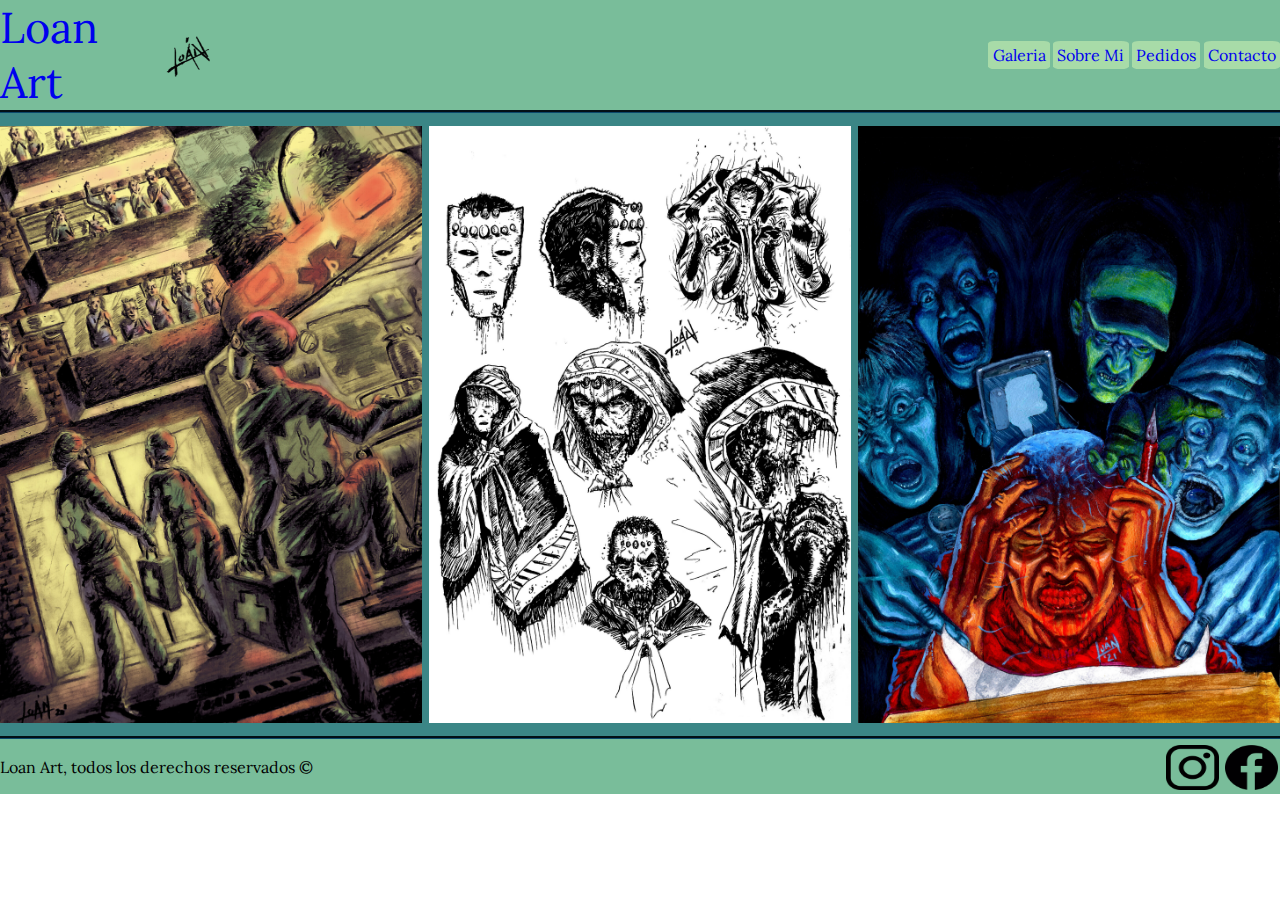
<file: index.html>
<!DOCTYPE html>
<html lang="en">
<head>
    <meta charset="UTF-8">
    <meta http-equiv="X-UA-Compatible" content="IE=edge">
    <meta name="viewport" content="width=device-width, initial-scale=1.0">
    <title>Inicio</title>
    <link rel="stylesheet" href="./style/style.css">
    <link rel="preconnect" href="https://fonts.googleapis.com">
    <link rel="preconnect" href="https://fonts.gstatic.com" crossorigin>
    <link href="https://fonts.googleapis.com/css2?family=Lora&display=swap" rel="stylesheet">
</head>

<body>
    <header>
        <nav>  
            <section class="flexeo borde">
                <a href="./index.html" class="fuenteTitulo">
                    Loan Art
                </a>
                <a class="tamañoFoto ">
                    <img src="./assets/imagenes/Captura de pantalla 2022-09-29 201215_preview_rev_1.png" alt="" class="imagen">
                </a>
                <ul class="flexeo2">
                    <li>
                        <a href="./pages/galeria.html">Galeria</a>
                    </li>
                    <li>
                        <a href="./pages/sobre_mi.html">Sobre Mi</a>
                    </li>
                    <li>
                        <a href="./pages/pedidos.html">Pedidos</a>
                    </li>
                    <li>
                        <a href="./pages/contacto.html">Contacto</a>
                    </li>
                </ul>
            </section>   
        </nav>
    </header>
    <main class="tamañoMainInicio">
        <section class="flexMain">            
            <img src="./assets/imagenes/loan-art-heroes-de-la-salud-rgb redimensionada.jpg" class="imagenResolucion">                        
            <img src="./assets/imagenes/loan-art-muerte-roja.jpg" class="imagenResolucion">                        
            <img src="./assets/imagenes/loan-art-demonios-internos1.jpg" class="imagenResolucion">            
        </section>
    </main>
    <footer>
        <div class="flexeoFooter bordeFooter">
            Loan Art, todos los derechos reservados ©
            <div>
                <a href="https://www.instagram.com/loan_art00/" class="tamañoFoto">
                    <img src="./assets/imagenes/instagram icono.png" alt="" class="imagen">
                </a>
                <a href="https://www.facebook.com/loan.arts.90" class="tamañoFoto">
                    <img src="./assets/imagenes/png-transparent-facebook-computer-icons-layout-rectangle-logo-brand.png" alt="" class="imagen">
                </a>
            </div>
        </div>
    </footer>
</body>
</html>
</file>
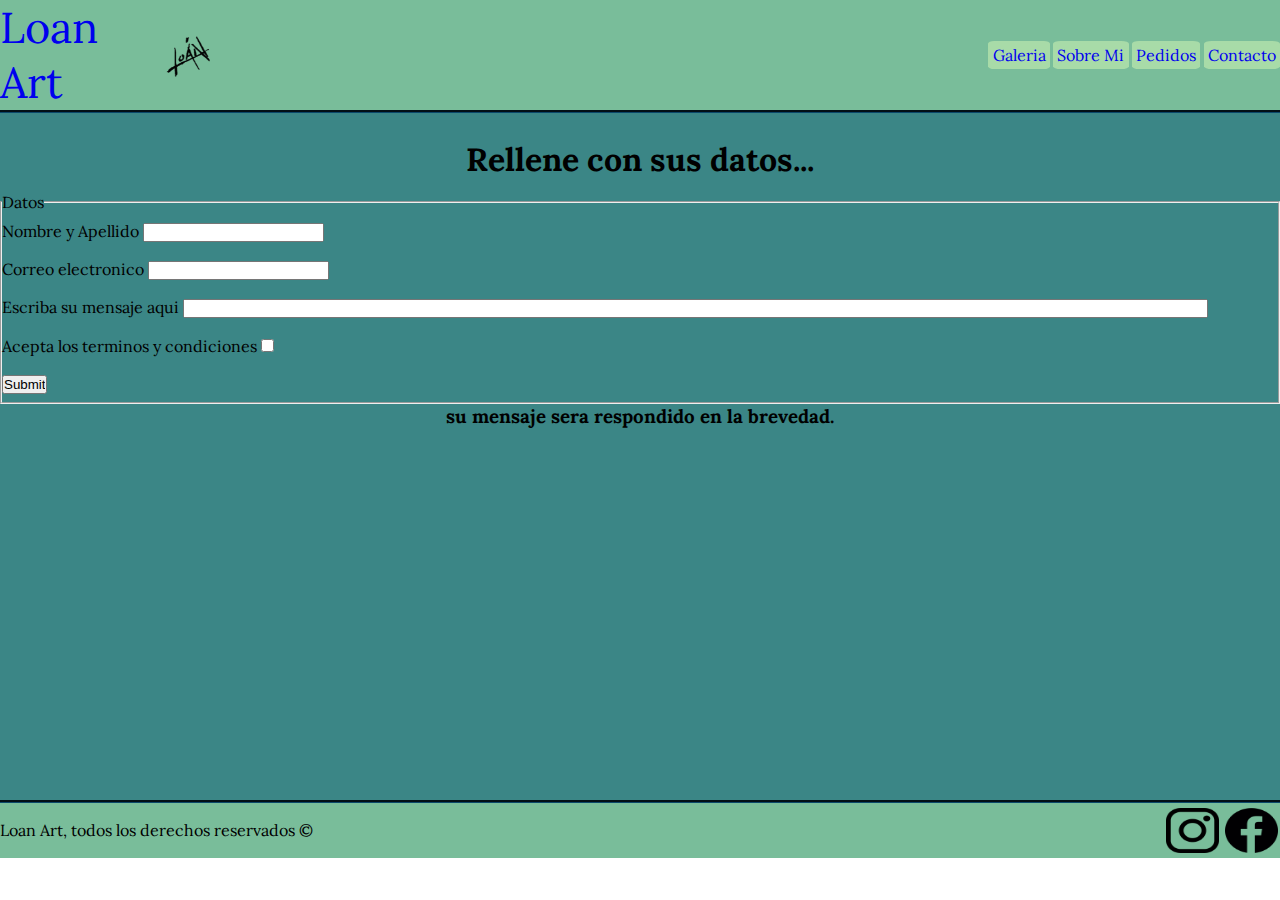
<file: pages/contacto.html>
<!DOCTYPE html>
<html lang="en">
<head>
    <meta charset="UTF-8">
    <meta http-equiv="X-UA-Compatible" content="IE=edge">
    <meta name="viewport" content="width=device-width, initial-scale=1.0">
    <title>Contacto</title>
    <link rel="stylesheet" href="../style/style.css">
    <link rel="preconnect" href="https://fonts.googleapis.com">
    <link rel="preconnect" href="https://fonts.gstatic.com" crossorigin>
    <link href="https://fonts.googleapis.com/css2?family=Lora&display=swap" rel="stylesheet">
</head>
<body>
    <header>
        <nav class="flexeo borde">     
            <a href="../index.html" class="fuenteTitulo">
                Loan Art
            </a>
            <a class="tamañoFoto ">
                <img src="../assets/imagenes/Captura de pantalla 2022-09-29 201215_preview_rev_1.png" alt="" class="imagen">
            </a>
            <ul class="flexeo2">
                <li>
                    <a href="../pages/galeria.html">Galeria</a>
                </li>
                <li>
                    <a href="../pages/sobre_mi.html">Sobre Mi</a>
                </li>
                <li>
                    <a href="../pages/pedidos.html">Pedidos</a>
                </li>
                <li>
                    <a href="../pages/contacto.html">Contacto</a>
                </li>
            </ul>
        </nav>
    </header>
    <main >
        <section class="tamañoMainContacto">
            <h1 class="alinearTexto espacioTitulo">Rellene con sus datos...</h1>
            <form>
                <fieldset>
                    <legend>Datos</legend>
                    <div class="flexField">
                        <div>
                            <label>Nombre y Apellido</label>
                            <input type="text">
                        </div>

                        <div>
                            <label >Correo electronico</label>
                            <input type="email">
                        </div>

                        <div>
                            <label>Escriba su mensaje aqui</label>
                            <input type="text" class="tamañoTexto">
                        </div>
                        <div>
                            <label>Acepta los terminos y condiciones</label>
                            <input type="checkbox">
                        </div>
                        <div>
                            <input type="submit">
                        </div>
                    </div>
                </fieldset>
            </form>
            <h3 class="alinearTexto">su mensaje sera respondido en la brevedad.</h3>
        </section>
    </main>
    <footer>
        <section class="flexeoFooter bordeFooter">
            Loan Art, todos los derechos reservados ©
            <div>
                <a href="https://www.instagram.com/loan_art00/" class="tamañoFoto">
                    <img src="../assets/imagenes/instagram icono.png" alt="" class="imagen">
                </a>
                <a href="https://www.facebook.com/loan.arts.90" class="tamañoFoto">
                    <img src="../assets/imagenes/png-transparent-facebook-computer-icons-layout-rectangle-logo-brand.png" alt="" class="imagen">
                </a>
            </div>
        </section>
    </footer>
</body>
</html>
</file>
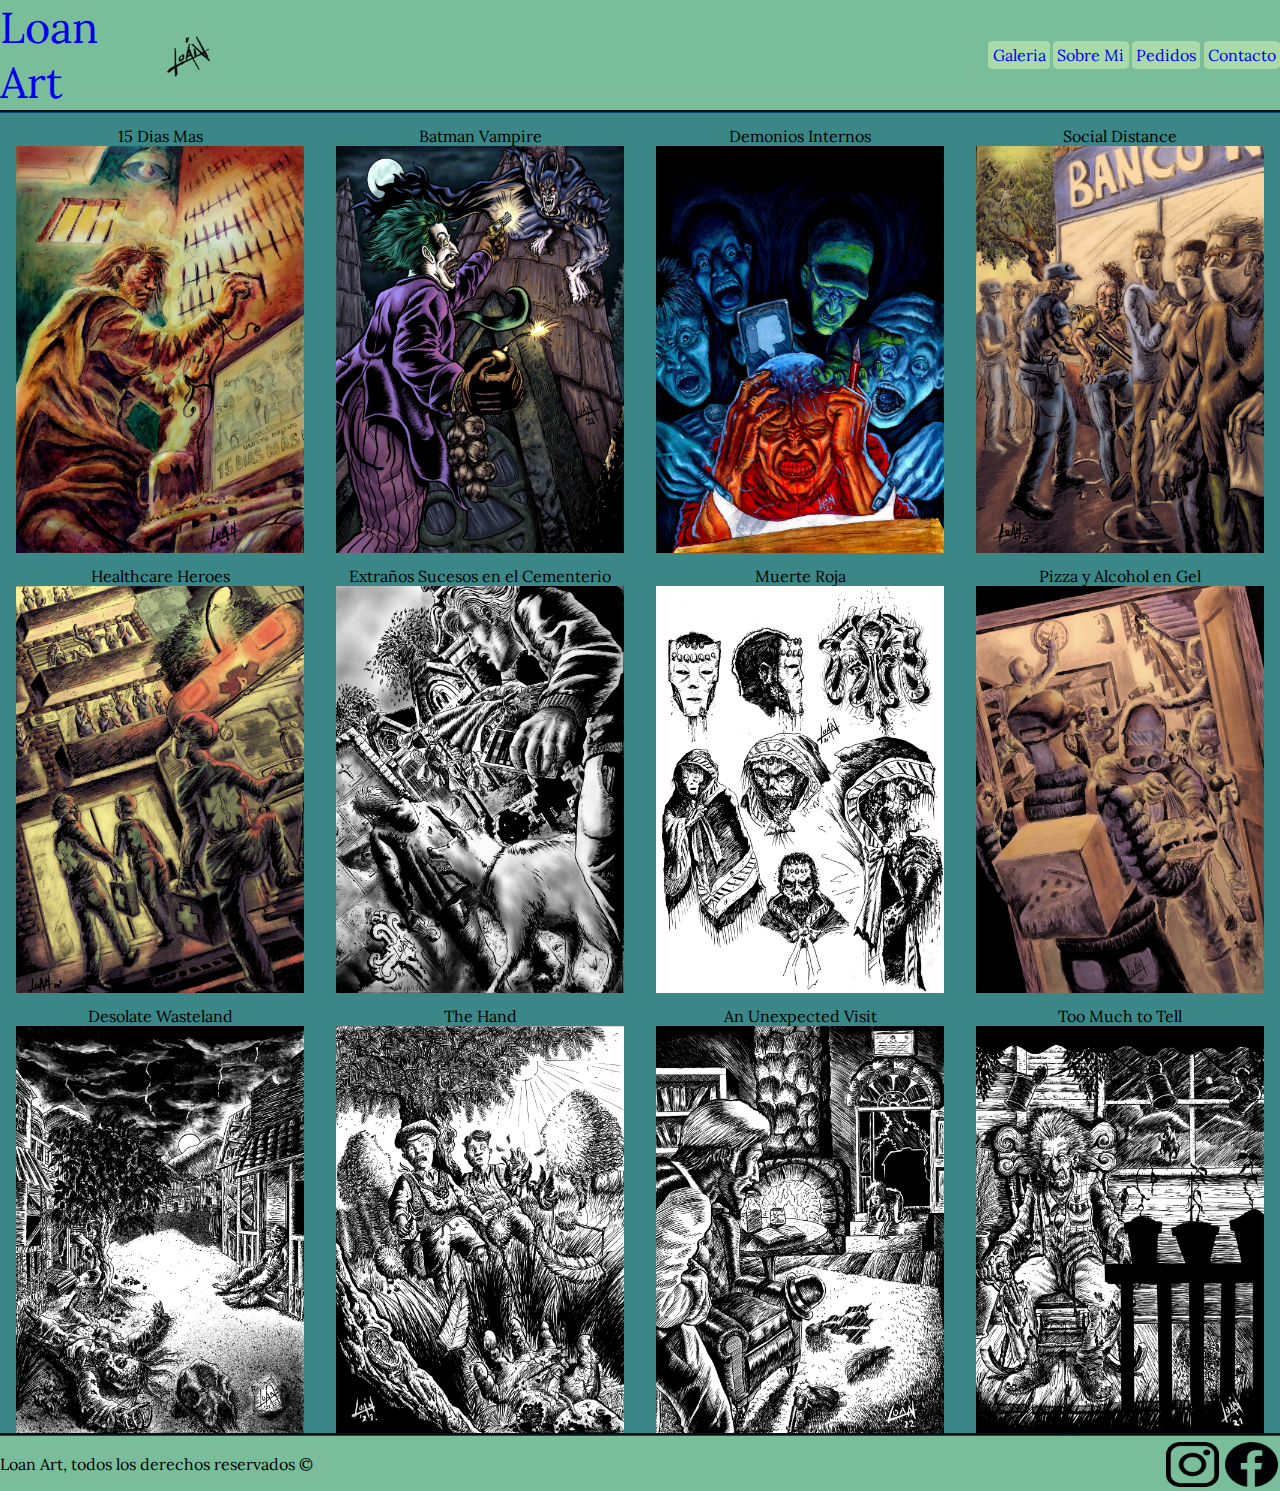
<file: pages/galeria.html>
<!DOCTYPE html>
<html lang="en">
<head>
    <meta charset="UTF-8">
    <meta http-equiv="X-UA-Compatible" content="IE=edge">
    <meta name="viewport" content="width=device-width, initial-scale=1.0">
    <title>Galeria</title>
    <link rel="stylesheet" href="../style/style.css">
    <link rel="preconnect" href="https://fonts.googleapis.com">
    <link rel="preconnect" href="https://fonts.gstatic.com" crossorigin>
    <link href="https://fonts.googleapis.com/css2?family=Lora&display=swap" rel="stylesheet">
</head>
<body>
    <header>
        <nav class="flexeo borde">     
            <a href="../index.html" class="fuenteTitulo">
                Loan Art
            </a>
            <a class="tamañoFoto ">
                <img src="../assets/imagenes/Captura de pantalla 2022-09-29 201215_preview_rev_1.png" alt="" class="imagen">
            </a>
            <ul class="flexeo2">
                <li>
                    <a href="../pages/galeria.html">Galeria</a>
                </li>
                <li>
                    <a href="../pages/sobre_mi.html">Sobre Mi</a>
                </li>
                <li>
                    <a href="../pages/pedidos.html">Pedidos</a>
                </li>
                <li>
                    <a href="../pages/contacto.html">Contacto</a>
                </li>
            </ul>
        </nav>
    </header>
    <main>
        <section class="flexMain2 espacioSectionGaleria">
            <div class="flexMainGal">
                <a>
                    15 Dias Mas
                </a>
                <img src="../assets/imagenes/Galeria/reescaladas/loan-art-15-dias-mas-rgb1.jpg" alt="" class="imagenResolucionGaleria">            
            </div>
            <div class="flexMainGal">
                <a>
                    Batman Vampire
                </a>
                <img src="../assets/imagenes/Galeria/reescaladas/loan-art-batrgb.jpg" alt="" class="imagenResolucionGaleria">
            </div>
            <div class="flexMainGal">
                <a>
                    Demonios Internos
                </a>
                <img src="../assets/imagenes/Galeria/reescaladas/loan-art-demonios-internos1.jpg" alt="" class="imagenResolucionGaleria">
            </div>
            <div class="flexMainGal">
                <a>
                    Social Distance
                </a>
                <img src="../assets/imagenes/Galeria/reescaladas/loan-art-distancia-x-rgb.jpg" alt="" class="imagenResolucionGaleria">
            </div>
        </section>


        <section class="flexMain2 espacioSectionGaleria">
            <div class="flexMainGal">
                <a>  
                    Healthcare Heroes
                </a>
                <img src="../assets/imagenes/Galeria/reescaladas/loan-art-heroes-de-la-salud-rgb redimensionada.jpg" alt="" class="imagenResolucionGaleria">            
            </div>
            <div class="flexMainGal">
                <a>
                    Extraños Sucesos en el Cementerio
                </a>
                <img src="../assets/imagenes/Galeria/reescaladas/loan-art-loan-ivan-lopez-extranos-sucesos-en-el-cementerio1.jpg" alt="" class="imagenResolucionGaleria">
            </div>
            <div class="flexMainGal">
                <a>
                    Muerte Roja
                </a>
                <img src="../assets/imagenes/Galeria/reescaladas/loan-art-muerte-roja.jpg" alt="" class="imagenResolucionGaleria">
            </div>
            <div class="flexMainGal">
                <a>
                    Pizza y Alcohol en Gel
                </a>
                <img src="../assets/imagenes/Galeria/reescaladas/loan-art-pizza-y-alcohol-en-gel-rgb.jpg" alt="" class="imagenResolucionGaleria">
            </div>
        </section>

        <section class="flexMain2 espacioSectionGaleria">
            <div class="flexMainGal">
                <a>
                    Desolate Wasteland
                </a>
                <img src="../assets/imagenes/Galeria/reescaladas/loan-art-cx-001.jpg" alt="" class="imagenResolucionGaleria">            
            </div>
            <div class="flexMainGal">
                <a>
                    The Hand
                </a>
                <img src="../assets/imagenes/Galeria/reescaladas/loan-art-mano-001.jpg" alt="" class="imagenResolucionGaleria">
            </div>
            <div class="flexMainGal">
                <a>
                    An Unexpected Visit
                </a>
                <img src="../assets/imagenes/Galeria/reescaladas/loan-art-ho-001.jpg" alt="" class="imagenResolucionGaleria">
            </div>
            <div class="flexMainGal">
                <a>
                    Too Much to Tell
                </a>
                <img src="../assets/imagenes/Galeria/reescaladas/loan-art-rev-001.jpg" alt="" class="imagenResolucionGaleria">
            </div>
        </section>
    </main>
    <footer>
        <section class="flexeoFooter bordeFooter">
            Loan Art, todos los derechos reservados ©
            <div>
                <a href="https://www.instagram.com/loan_art00/" class="tamañoFoto">
                    <img src="../assets/imagenes/instagram icono.png" alt="" class="imagen">
                </a>
                <a href="https://www.facebook.com/loan.arts.90" class="tamañoFoto">
                    <img src="../assets/imagenes/png-transparent-facebook-computer-icons-layout-rectangle-logo-brand.png" alt="" class="imagen">
                </a>
            </div>
        </section>
    </footer>
</body>
</html>
</file>
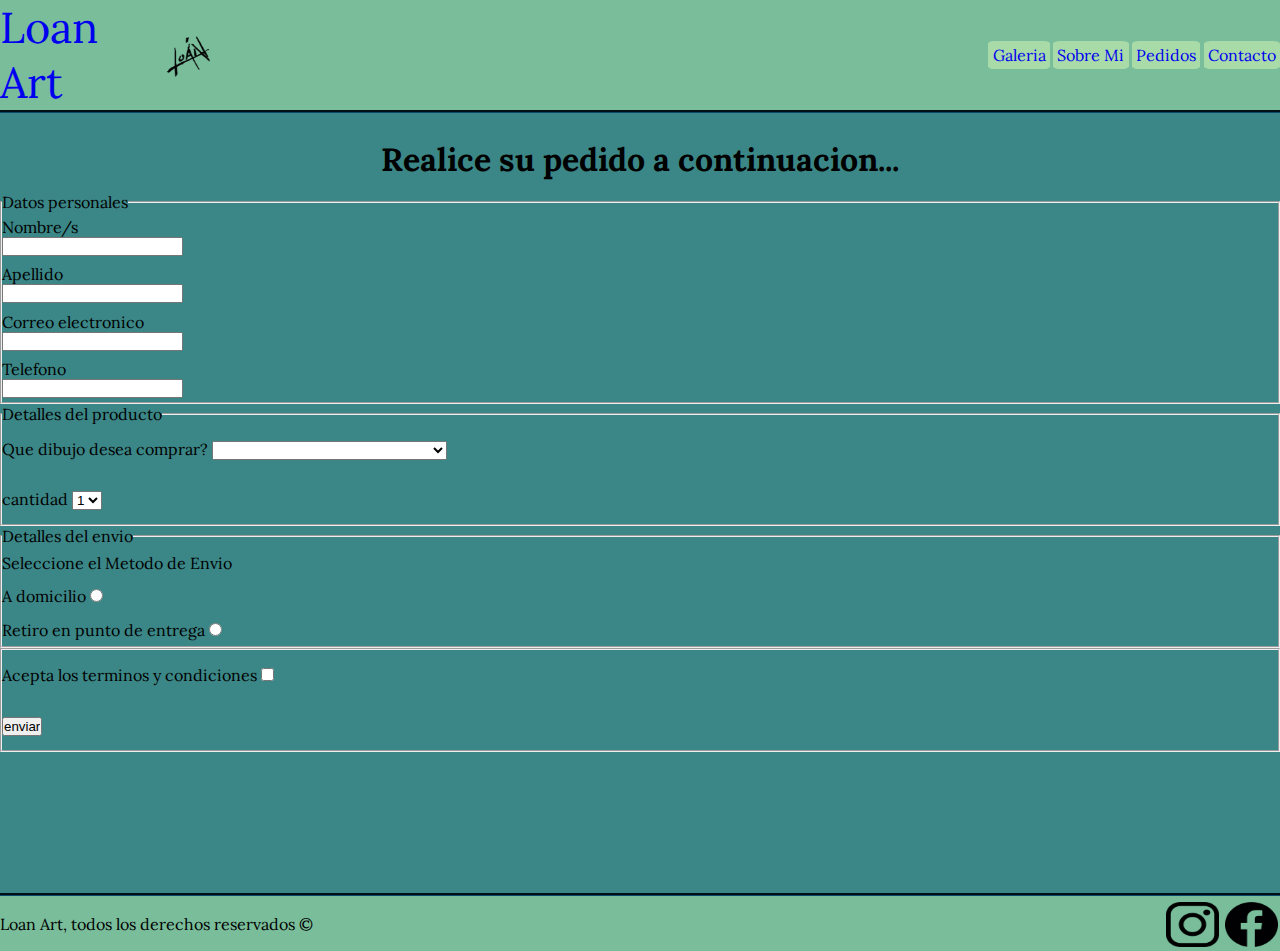
<file: pages/pedidos.html>
<!DOCTYPE html>
<html lang="en">
<head>
    <meta charset="UTF-8">
    <meta http-equiv="X-UA-Compatible" content="IE=edge">
    <meta name="viewport" content="width=device-width, initial-scale=1.0">
    <title>Pedidos</title>
    <link rel="stylesheet" href="../style/style.css">
    <link rel="preconnect" href="https://fonts.googleapis.com">
    <link rel="preconnect" href="https://fonts.gstatic.com" crossorigin>
    <link href="https://fonts.googleapis.com/css2?family=Lora&display=swap" rel="stylesheet">
</head>
<body>
    <header>
        <nav class="flexeo borde">     
            <a href="../index.html" class="fuenteTitulo">
                Loan Art
            </a>
            <a class="tamañoFoto ">
                <img src="../assets/imagenes/Captura de pantalla 2022-09-29 201215_preview_rev_1.png" alt="" class="imagen">
            </a>
            <ul class="flexeo2">
                <li>
                    <a href="../pages/galeria.html">Galeria</a>
                </li>
                <li>
                    <a href="../pages/sobre_mi.html">Sobre Mi</a>
                </li>
                <li>
                    <a href="../pages/pedidos.html">Pedidos</a>
                </li>
                <li>
                    <a href="../pages/contacto.html">Contacto</a>
                </li>
            </ul>
        </nav>
    </header>
    <main >
        <section class="tamañoMainPedido">
            <h1 class="alinearTexto espacioTitulo">Realice su pedido a continuacion...</h1>
            <form>
                <fieldset>
                    <legend>Datos personales</legend>
                    <section class="flexField">
                        <div class="flexDiv1">
                            <label>Nombre/s</label>
                            <input type="text">
                        </div>
                        <div class="flexDiv1">
                            <label>Apellido</label>
                            <input type="text">
                        </div>
                        <div class="flexDiv1">
                            <label>Correo electronico</label>
                            <input type="text">
                        </div>
                        <div class="flexDiv1">
                            <label>Telefono</label>
                            <input type="text">
                        </div>

                    </section>
                </fieldset>
                <fieldset>
                    <legend>Detalles del producto</legend>
                    <section class="flexField2">
                        <div>
                            <label>Que dibujo desea comprar?</label>
                            <select name="Obras">
                                <option></option>
                                <option>15 Dias Mas</option>
                                <option>Batman Vampire</option>
                                <option>Demonios Internos</option>
                                <option>Social Distance</option>
                                <option>Healthcare Heroes</option>
                                <option>Extraños Sucesos en el Cementerio</option>
                                <option>Muerte Roja</option>
                                <option>Pizza y Alcohol en Gel</option>
                                <option>Desolate Wasteland</option>
                                <option>The Hand</option>
                                <option>An Unexpected Visit</option>
                                <option>Too Much to Tell</option>
                            </select>
                        </div>

                        <div>
                            <label>cantidad</label>
                            <select name="Cantidad">
                                <option value="1">1</option>
                                <option value="2">2</option>
                                <option value="3">3</option>
                                <option value="4">4</option>
                                <option value="5">5</option>
                            </select>
                        </div>
                    </section>
                </fieldset>
                <fieldset>
                    <legend>Detalles del envio</legend>
                    <section>
                        <div class="flexField2">
                            <label>Seleccione el Metodo de Envio</label>
                            <div>
                                A domicilio
                                <input type="radio" name="envio" id="a domicilio">
                            </div>
                            
                            <div>
                                Retiro en punto de entrega
                                <input type="radio" name="envio" id="retiro">
                            </div>
                            
                        </div>
                    </section>
                </fieldset>
                <fieldset>
                    <section class="flexField2">
                        <div>
                            <label for="">Acepta los terminos y condiciones</label>
                            <input type="checkbox" name="" id="">
                        </div>
                        <div>
                            <input type="submit" value="enviar">
                        </div>
                    </section>
                </fieldset>
            </form>
        </section>
    </main>
    <footer>
        <section class="flexeoFooter bordeFooter">
            Loan Art, todos los derechos reservados ©
            <div>
                <a href="https://www.instagram.com/loan_art00/" class="tamañoFoto">
                    <img src="../assets/imagenes/instagram icono.png" alt="" class="imagen">
                </a>
                <a href="https://www.facebook.com/loan.arts.90" class="tamañoFoto">
                    <img src="../assets/imagenes/png-transparent-facebook-computer-icons-layout-rectangle-logo-brand.png" alt="" class="imagen">
                </a>
            </div>
        </section>
    </footer>
</body>
</html>
</file>
<file: style/style.css>
*{
    margin:0%;
    padding: 0%;
}
header{
    background-color: #79BD9A;
}
body{
    font-family:'Lora', serif;
}
a{
    text-decoration: none;
}
footer{
    background-color: #79BD9A
}

main{
    background-color: #3B8686;

}
nav ul{
    display: inline;
    width: 87.5%;
}

ul li{
    display: inline-block;
    background-color: #A8DBA8;
    padding: 0.4%;
    margin-left: 0.3%;
    border-radius: 10%;
}

.borde{
    border-bottom: 10px;
    border-bottom: #0B486B;
    border-bottom-style:groove;
}

.bordeFooter{
    border-top: 10px;
    border-top: #0B486B;
    border-top-style:groove; 
}

.flexeo{
    display: flex;
    align-items: center
}

.flexeo2{
    display: flex;
    flex-direction: row;
    justify-content: flex-end;
}

.flexeoFooter{
    display: flex;
    align-items: center;
    flex-direction: row;
    justify-content: space-between;

}
.imagen{
    width: 52.92px;
    height: 45px;
    position: relative;
    top: 10%;
}

.tamañoFoto{
    width: 55px;
    height: 55px;
    display: inline-block;   
}

.fuenteTitulo{
    font-size: 270%;
}

.flexMain{
    display: flex;
    flex-direction: row;
    justify-content: space-between;
    align-items: flex-start;
}

.imagenResolucion{
    max-width: 33%;  
}



.imagenResolucionGaleria{
    max-width: 90%;  

}

.flexMainGal{
    display: flex;
    flex-direction: column;
    align-items: center;
    
}

.flexMain2{
    display: flex;
    flex-direction: row;
    justify-content: center;
}

main section a{
    width: max-content;
}

.tamañoTexto{
    width: 80%;
}

.flexDiv1{
    width: max-content;
    display: flex;
    flex-direction: column;
}
.flexDiv2{
    display: flex;
    flex-direction: row;
    justify-content: space-between;
    width: 60%;
    
}

.flexField{
    display: flex;
    flex-direction: column;
    justify-content: space-around;
    height: 190px;
}

.flexField2{
    display: flex;
    flex-direction: column;
    justify-content: space-around;
    height: 100px;
}

.espacioTitulo{
    padding-bottom: 1%;
}

.alinearDiv{
    display: flex;
    flex-direction: row;
    justify-content: center;
    
}
.tamañoMain{
    padding: 2% 0% 5% 0%;
    margin-left: 13%;
    margin-right: 13%;
}
.alinearTexto{
    text-align: center;
}

.espacioFoto{
    padding-top: 1% ;
}

.imagenResolucionSobremi{
    max-width: 25%;  
}
.tamañoMainPedido{
    padding:2% 0% 11% 0%;
}

.espacioSectionGaleria{
    padding-top: 1%;
}

.tamañoMainContacto{
    padding: 2% 0% 29% 0%;
}

.tamañoMainInicio{
    padding: 1% 0% 1% 0%;
}
</file>
